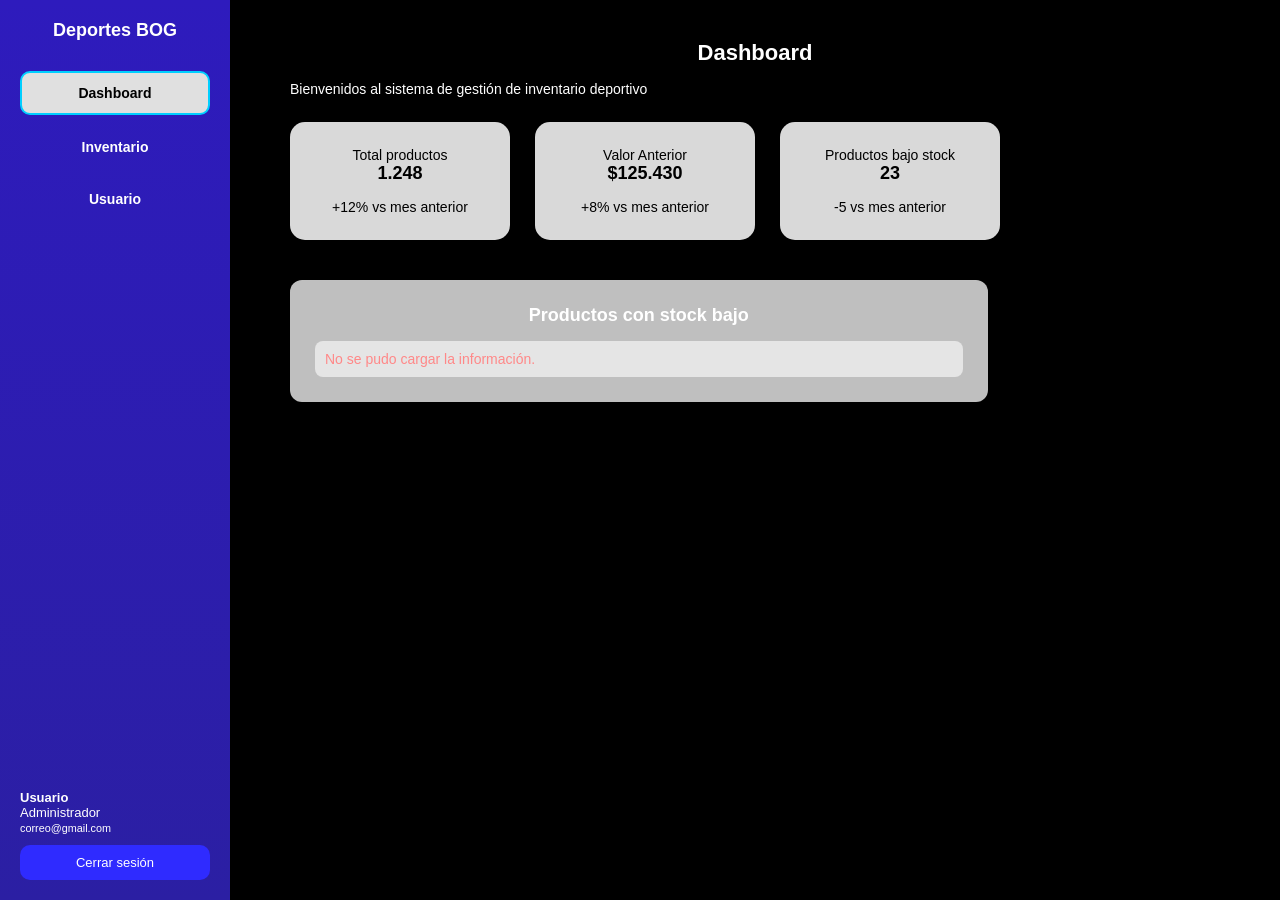
<file: dashboard.html>
<!DOCTYPE html>
<html lang="es">
<head>
<meta charset="UTF-8">
<meta name="viewport" content="width=device-width, initial-scale=1.0">
<title>Dashboard Deportes BOG</title>
<link rel="stylesheet" href="CSS/estilo.css">
</head>

<body class="dashboard">


<div class="sidebar">
    <h2><b>Deportes BOG</b></h2>

    <div class="menu">
    <a href="dashboard.html" class="menu-link active">Dashboard</a>
    <a href="inventario.html" class="menu-link">Inventario</a>
    <a href="usuario.html" class="menu-link">Usuario</a>
</div>

    <div class="sidebar-footer"> 
        <p><b>Usuario</b><br>Administrador</p>
        <small>correo@gmail.com</small>
        <a href="index.html" class="logout">Cerrar sesión</a>
    </div>
</div>


<div class="main">
    <h2>Dashboard</h2>
    <p>Bienvenidos al sistema de gestión de inventario deportivo</p>

    
    <div class="dashboard-cards">
        <div class="dashboard-card">
            <p>Total productos</p>
            <h3>1.248</h3>
            <p>+12% vs mes anterior</p>
        </div>

        <div class="dashboard-card">
            <p>Valor Anterior</p>
            <h3>$125.430</h3>
            <p>+8% vs mes anterior</p>
        </div>

        <div class="dashboard-card">
            <p>Productos bajo stock</p>
            <h3>23</h3>
            <p>-5 vs mes anterior</p>
        </div>
    </div>

    
    <div class="dashboard-table">
        <h3>Productos con stock bajo</h3>

        <div class="dashboard-row">
            <span>Balón de Futbol Profesional</span>
            <span>Precio 23.2 | Min.18</span>
        </div>

        <div class="dashboard-row">
            <span>Raqueta de Tenis Wilson</span>
            <span>Precio 34.2 | Min.20</span>
        </div>

        <div class="dashboard-row">
            <span>Guantes de Boxeos</span>
            <span>Precio 34.2 | Min.28</span>
        </div>
    </div>

</div>

<script src="dashboard.js"></script>
</body>
</html>
</file>
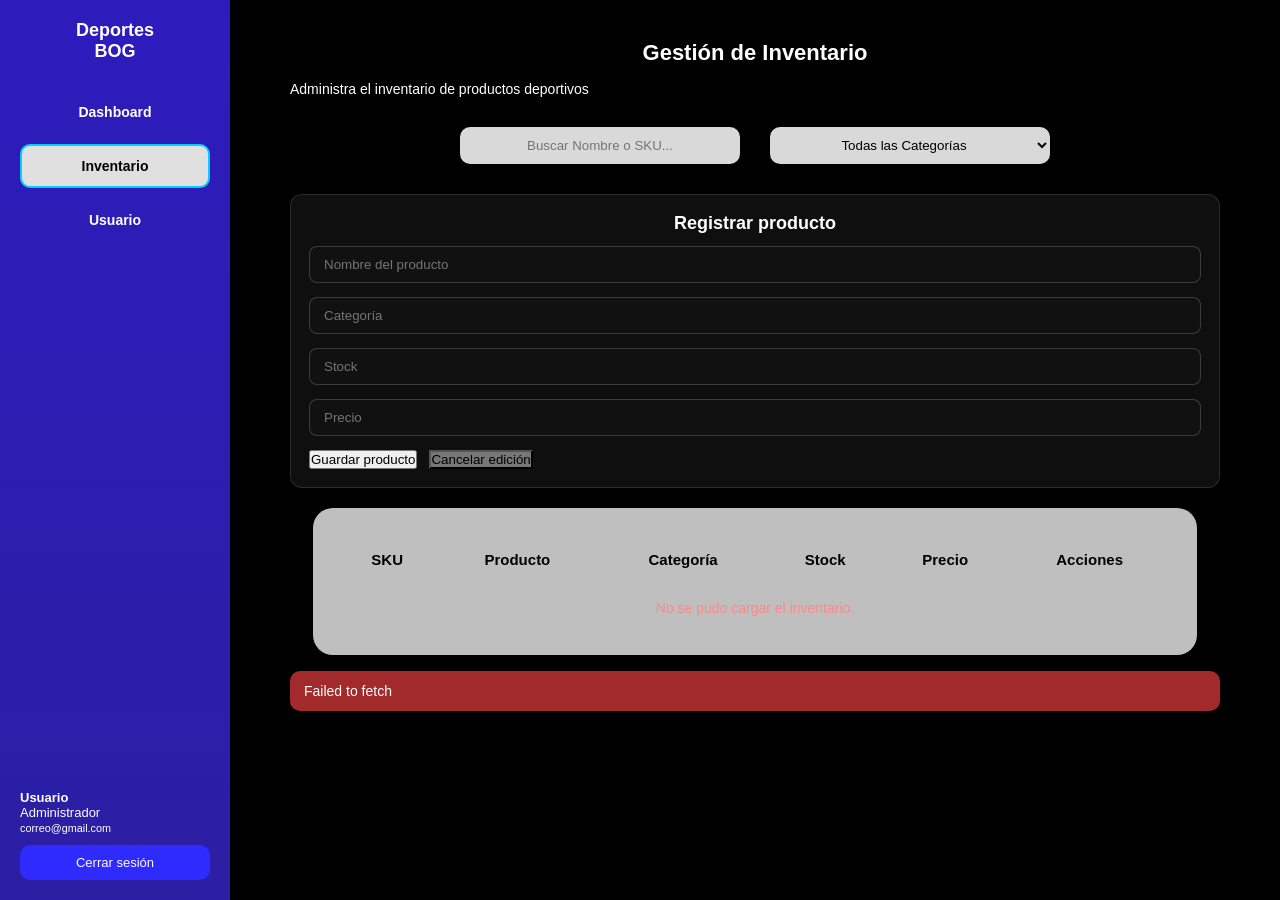
<file: inventario.html>
<!DOCTYPE html>
<html lang="es">
<head>
<meta charset="UTF-8">
<meta name="viewport" content="width=device-width, initial-scale=1.0">
<title>Inventario | Deportes BOG</title>
<link rel="stylesheet" href="CSS/estilo.css">
<style>
.inventario-form {
    background: rgba(255,255,255,0.06);
    border: 1px solid rgba(255,255,255,0.12);
    padding: 18px;
    border-radius: 12px;
    margin-bottom: 20px;
}
.inventario-form h3 {
    margin-bottom: 12px;
    color: white;
}
.inventario-form form {
    display: grid;
    gap: 14px;
}
.inventario-form input,
.inventario-form select {
    width: 100%;
    padding: 10px 14px;
    border-radius: 8px;
    border: 1px solid rgba(255,255,255,0.18);
    background: #111;
    color: white;
}
.inventario-form .form-actions {
    display: flex;
    gap: 12px;
    flex-wrap: wrap;
}
.btn.secondary {
    background: #777;
}
.status {
    margin-top: 16px;
    padding: 12px 14px;
    border-radius: 10px;
    color: white;
    display: none;
}
.status.success {
    background: #1c7c3c;
}
.status.error {
    background: #a32a2a;
}
</style>
</head>
<body>

<div class="sidebar">
    <h2 class="logo">Deportes BOG</h2>

   <div class="menu">
    <a href="dashboard.html" class="menu-link">Dashboard</a>
    <a href="inventario.html" class="menu-link active">Inventario</a>
    <a href="usuario.html" class="menu-link">Usuario</a>
</div>

    <div class="sidebar-footer">
        <p><b>Usuario</b><br>Administrador</p>
        <small>correo@gmail.com</small>
        <a href="index.html" class="logout">Cerrar sesión</a>
    </div>
</div>


<div class="main">

    <h2>Gestión de Inventario</h2>
    <p class="subtitle">Administra el inventario de productos deportivos</p>

    <div class="inventario-filters">
        <input type="text" placeholder="Buscar Nombre o SKU..." class="inventario-input" id="busqueda-input">
        <select class="inventario-select" id="categoria-select">
            <option value="">Todas las Categorías</option>
            <option>Fútbol</option>
            <option>Tenis</option>
            <option>Calzado</option>
            <option>Gimnasio</option>
            <option>Boxeo</option>
        </select>
    </div>

    <section class="inventario-form">
        <h3 id="form-title">Registrar producto</h3>
        <form id="producto-form">
            <input type="text" id="nombre" placeholder="Nombre del producto" required>
            <input type="text" id="categoria" placeholder="Categoría" required>
            <input type="number" id="stock" placeholder="Stock" min="0" required>
            <input type="number" id="precio" placeholder="Precio" min="0" step="0.01" required>
            <div class="form-actions">
                <button class="btn" type="submit" id="guardar-btn">Guardar producto</button>
                <button class="btn secondary" type="button" id="cancelar-btn">Cancelar edición</button>
            </div>
            <input type="hidden" id="producto-id">
        </form>
    </section>

    <div class="inventario-table">
        <table>
            <thead>
                <tr>
                    <th>SKU</th>
                    <th>Producto</th>
                    <th>Categoría</th>
                    <th>Stock</th>
                    <th>Precio</th>
                    <th>Acciones</th>
                </tr>
            </thead>
            <tbody id="productos-body">
                <tr>
                    <td colspan="6" style="text-align:center; color:#ddd;">Cargando productos...</td>
                </tr>
            </tbody>
        </table>
    </div>

    <div id="status" class="status"></div>

</div>

<script src="inventario.js"></script>

</body>
</html>
</file>
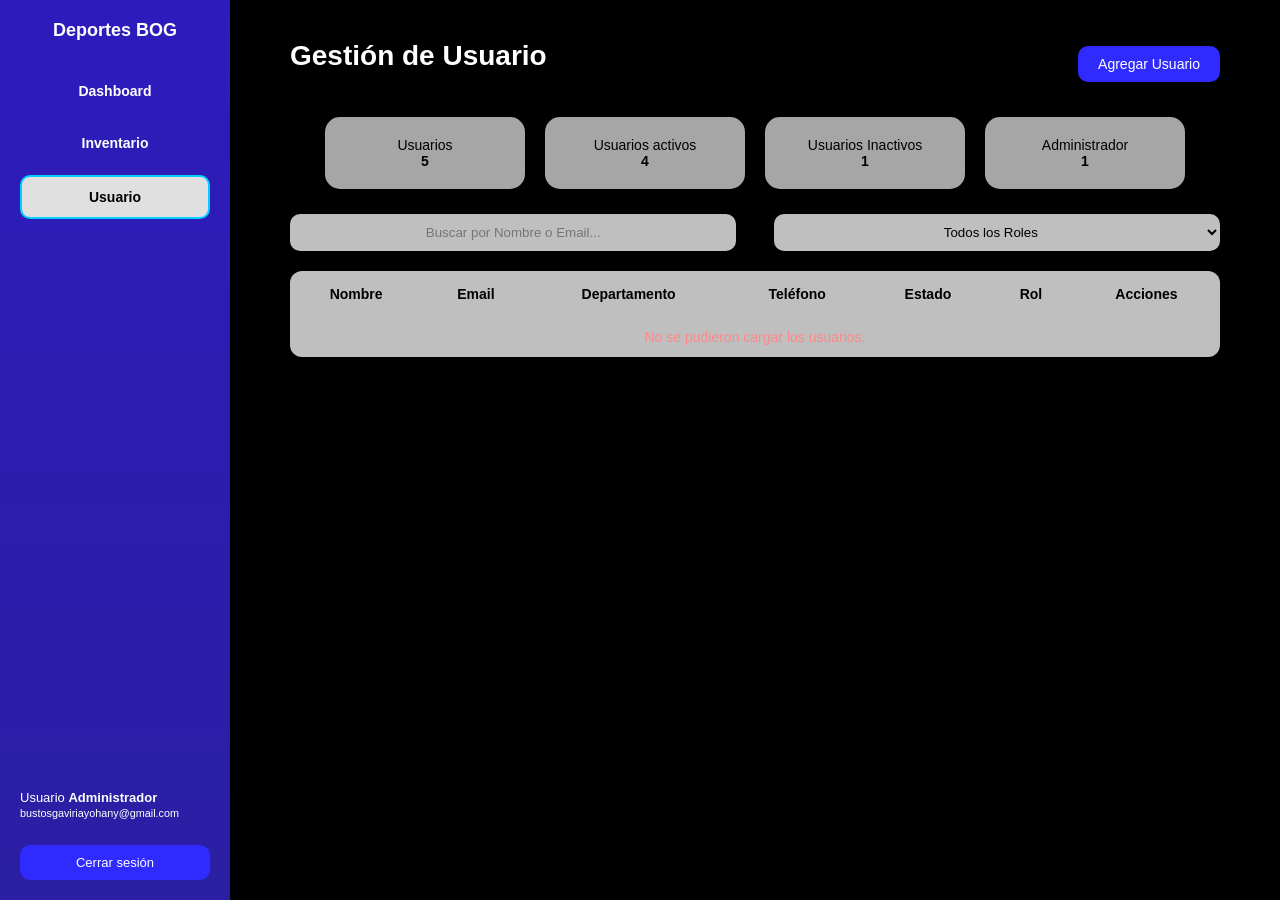
<file: usuario.html>
<!DOCTYPE html>
<html lang="es">
<head>
<meta charset="UTF-8">
<meta name="viewport" content="width=device-width, initial-scale=1.0">
<title>Gestión de Usuario</title>
<link rel="stylesheet" href="CSS/estilo.css">
</head>

<body>


<div class="sidebar">
    <h3>Deportes BOG</h3>

    <div class="menu">
    <a href="dashboard.html" class="menu-link">Dashboard</a>
    <a href="inventario.html" class="menu-link">Inventario</a>
    <a href="usuario.html" class="menu-link active">Usuario</a>
</div>

    <div class="user-box">
        <p>Usuario <b>Administrador</b></p>
        <small>bustosgaviriayohany@gmail.com</small><br><br>
        <a href="index.html" class="logout">Cerrar sesión</a>
    </div>
</div>

<!-- MAIN -->
<div class="main">

    <div class="header">
        <h1>Gestión de Usuario</h1>
        <button class="add">Agregar Usuario</button>
    </div>

    <!-- CARDS -->
    <div class="cards">
        <div class="card">Usuarios<br><b>5</b></div>
        <div class="card">Usuarios activos<br><b>4</b></div>
        <div class="card">Usuarios Inactivos<br><b>1</b></div>
        <div class="card">Administrador<br><b>1</b></div>
    </div>

    <!-- FILTROS -->
    <div class="filters">
        <input type="text" placeholder="Buscar por Nombre o Email...">
        <select>
            <option>Todos los Roles</option>
            <option>Administrador</option>
            <option>Gerente</option>
            <option>Empleado</option>
        </select>
    </div>

    <!-- TABLA -->
    <table>
        <thead>
            <tr>
                <th>Nombre</th>
                <th>Email</th>
                <th>Departamento</th>
                <th>Teléfono</th>
                <th>Estado</th>
                <th>Rol</th>
                <th>Acciones</th>
            </tr>
        </thead>

        <tbody>

            <tr>
                <td>Yohany</td>
                <td>bustosgaviriayohany@gmail.com</td>
                <td>Administración</td>
                <td>+57 3228208051</td>
                <td>Activo</td>
                <td><span class="tag admin">Administrador</span></td>
                <td>
                    <button>Editar</button>
                    <button class="delete">Borrar</button>
                </td>
            </tr>

            <tr>
                <td>Juan</td>
                <td>juan.perez@sport.com</td>
                <td>Inventario</td>
                <td>+57 3001234567</td>
                <td>Activo</td>
                <td><span class="tag gerente">Gerente</span></td>
                <td>
                    <button>Editar</button>
                    <button class="delete">Borrar</button>
                </td>
            </tr>

            <tr>
                <td>Maria</td>
                <td>maria.gonzales@sport.com</td>
                <td>Ventas</td>
                <td>+57 3012345678</td>
                <td>Activo</td>
                <td><span class="tag empleado">Empleado</span></td>
                <td>
                    <button>Editar</button>
                    <button class="delete">Borrar</button>
                </td>
            </tr>

            <tr>
                <td>Carlos</td>
                <td>carlos.rodriguez@sport.com</td>
                <td>Almacén</td>
                <td>+57 3023456789</td>
                <td>Activo</td>
                <td><span class="tag empleado">Empleado</span></td>
                <td>
                    <button>Editar</button>
                    <button class="delete">Borrar</button>
                </td>
            </tr>

            <tr>
                <td>Carlos</td>
                <td>carlos.perez@sport.com</td>
                <td>Almacén</td>
                <td>+57 3023478789</td>
                <td>Inactivo</td>
                <td><span class="tag empleado">Empleado</span></td>
                <td>
                    <button>Editar</button>
                    <button class="delete">Borrar</button>
                </td>
            </tr>

        </tbody>
    </table>

</div>

<script src="usuario.js"></script>
</body>
</html>
</file>
<file: CSS/estilo.css>
* {
    margin: 0;
    padding: 0;
    box-sizing: border-box;
}

header {
    position:fixed;
    top:0;
    left:0;
    width:100;
    background-color: #2e1bbd;
    color:#ffff;
    text-align:center;
    padding:15px;
    box-shadow:0 2px 5px rgha(0,0,0,0.3);
}





body.login-page {
    background: #000;
    display: flex;
    justify-content: center;
    align-items: center;
    height: 100vh;
}


.login-box {
    background: #2a2525;
    padding: 30px;
    border-radius: 10px;
    width: 320px;
    border: 1px solid #666;
    text-align: left;
}


.logo {
    display: block;
    margin: 0 auto 15px auto;
    width: 90px;
}


.login-box h2 {
    text-align: center;
    color: #3f3cff;
    margin-bottom: 15px;
    font-size: 18px;
}


.login-box input {
    width: 100%;
    padding: 8px;
    margin: 8px 0 15px 0;
    border-radius: 10px;
    border: none;
    background: #aaa;
}


.login-box button {
    width: 100%;
    padding: 10px;
    background: linear-gradient(90deg, #2f2bff, #3f3cff);
    border: none;
    border-radius: 10px;
    color: white;
    cursor: pointer;
}

.login-box button:hover {
    opacity: 0.9;
}


.login-box a {
    display: block;
    text-align: center;
    margin-top: 10px;
    color: #ccc;
    text-decoration: none;
}


body:not(.login-page) {
    display: flex;
    font-family: Arial, sans-serif;
    font-size: 14px;
    background-color: #000;
    color: #fff;
}


.sidebar {
    width: 230px;
    height: 100vh;
    background: linear-gradient(180deg, #2e1bbd, #2b1fa3);
    padding: 20px;
    position: relative;
}


.sidebar h2,
.sidebar h3 {
    text-align: center;
    font-size: 18px;
}


.menu {
    margin-top: 30px;
}

.menu-link {
    display: block;
    padding: 12px;
    margin: 12px 0;
    text-decoration: none;
    color: #fff;
    border-radius: 10px;
    text-align: center;
    font-weight: bold;
    font-size: 14px;
    transition: 0.3s;
}


.menu-link.active {
    background: #e0e0e0;
    color: #000;
    border: 2px solid #00cfff;
}

.menu-link:hover {
    background: #dcdcdc;
    color: #000;
}


.user-box,
.sidebar-footer {
    position: absolute;
    bottom: 20px;
    left: 20px;
    width: 190px;
    font-size: 13px;
}


.logout {
    display: block;
    width: 100%;
    margin-top: 10px;
    padding: 10px;
    border-radius: 10px;
    background: #2f2bff;
    color: #fff;
    text-align: center;
    text-decoration: none;
    font-size: 13px;
    border: none;
    cursor: pointer;
}

.logout:hover {
    background: #1d1ab3;
}


.main {
    flex: 1;
    padding: 40px 60px;
}


.header {
    display: flex;
    justify-content: space-between;
    align-items: center;
    margin-bottom: 30px;
}


.main h1{
    font-size:28px;
    text-align:center;
    margin-bottom:15px;
}

.main h2{
    font-size:22px;
    text-align:center;
    margin-bottom:15px;
}

.main h3{
    font-size:18px;
    text-align:center;
    margin-bottom:15px;
}


.add {
    background: #2f2bff;
    color: #fff;
    border: none;
    padding: 10px 20px;
    border-radius: 10px;
    font-size: 14px;
    cursor: pointer;
}

.add:hover {
    background: #1d1ab3;
}

.dashboard-cards{
    display:flex;
     justify-content:flex-start;
    gap:25px;
    margin-top:25px;
    flex-wrap:wrap;
}

.dashboard-card{
    background:#d9d9d9;
    color:#000;
    padding:25px;
    border-radius:15px;
    width:220px;
    text-align:center;
}

.dashboard-table {
    margin-top: 40px;
    background: #bfbfbf;
    padding: 25px;
    border-radius: 12px;
    width: 75%;
}

.dashboard-row {
    background: #e5e5e5;
    padding: 10px;
    border-radius: 8px;
    margin-top: 10px;
    display: flex;
    justify-content: space-between;
    color: #000;
}


.inventario-filters {
    display: flex;
    justify-content: center;
    gap: 30px;
    margin: 30px 0;
}

.inventario-input,
.inventario-select {
    padding: 10px;
    border-radius: 10px;
    border: none;
    background: #d9d9d9;
    color: #000;
    width: 280px;
    text-align: center;
}

.inventario-table {
    width: 75%;
    margin: auto;
    background: #bfbfbf;
    padding: 25px;
    border-radius: 12px;
}

.inventario-table table {
    width: 100%;
    border-collapse: collapse;
}

.inventario-table th {
    padding-bottom: 10px;
    text-align: left;
    color: #000;
}

.inventario-table td {
    padding: 8px 5px;
    color: #000;
}

.inventario-table tr:hover {
    background: #d9d9d9;
}

.cards{
    display:flex;
    justify-content:center;
    gap:20px;
    margin-bottom:25px;
    flex-wrap:wrap;
}

.card{
    background:#a6a6a6;
    color:#000;
    padding:20px;
    border-radius:15px;
    width:200px;
    text-align:center;
}

.filters {
    display: flex;
    justify-content: space-between;
    margin: 20px 0;
}

.filters input,
.filters select {
    width: 48%;
    padding: 10px;
    border-radius: 10px;
    border: none;
    background: #bfbfbf;
    text-align: center;
}


table {
    width: 100%;
    background: #bfbfbf;
    border-radius: 12px;
    border-collapse: collapse;
}

th{
    text-align:center;
    padding:15px;
    color:#000;
}
td{
    padding:12px;
    color:#000;
    text-align:center;
}

tr:hover {
    background: #d9d9d9;
}


.tag {
    padding: 4px 8px;
    border-radius: 6px;
    font-size: 12px;
    font-weight: bold;
}

.admin { background: #ffb3b3; }
.gerente { background: #6c63ff; color: #fff; }
.empleado { background: #b7e1c1; }

td button {
    padding: 5px 8px;
    border: none;
    border-radius: 5px;
    font-size: 12px;
    cursor: pointer;
}

td button:first-child {
    background: #4CAF50;
    color: #fff;
}

.delete {
    background: #f44336;
    color: #fff;
}


td button:hover {
    opacity: 0.8;
}

/* TABLA MEJOR ALINEADA */

.inventario-table{
    width: 95%;
    margin: auto;
    background: #bfbfbf;
    padding: 25px;
    border-radius: 20px;
}

.inventario-table table{
    width: 100%;
    border-collapse: collapse;
}

.inventario-table th{
    padding: 18px 10px;
    text-align: center;
    color: #000;
    font-size: 15px;
}

.inventario-table td{
    padding: 14px 10px;
    text-align: center;
    color: #000;
    font-size: 14px;
}

.inventario-table tr{
    border-bottom: 1px solid #9f9f9f;
}

.inventario-table tr:last-child{
    border-bottom: none;
}

/* BOTONES */

td button{
    padding: 7px 12px;
    border: none;
    border-radius: 7px;
    font-size: 13px;
    cursor: pointer;
    margin: 2px;
}
</file>
